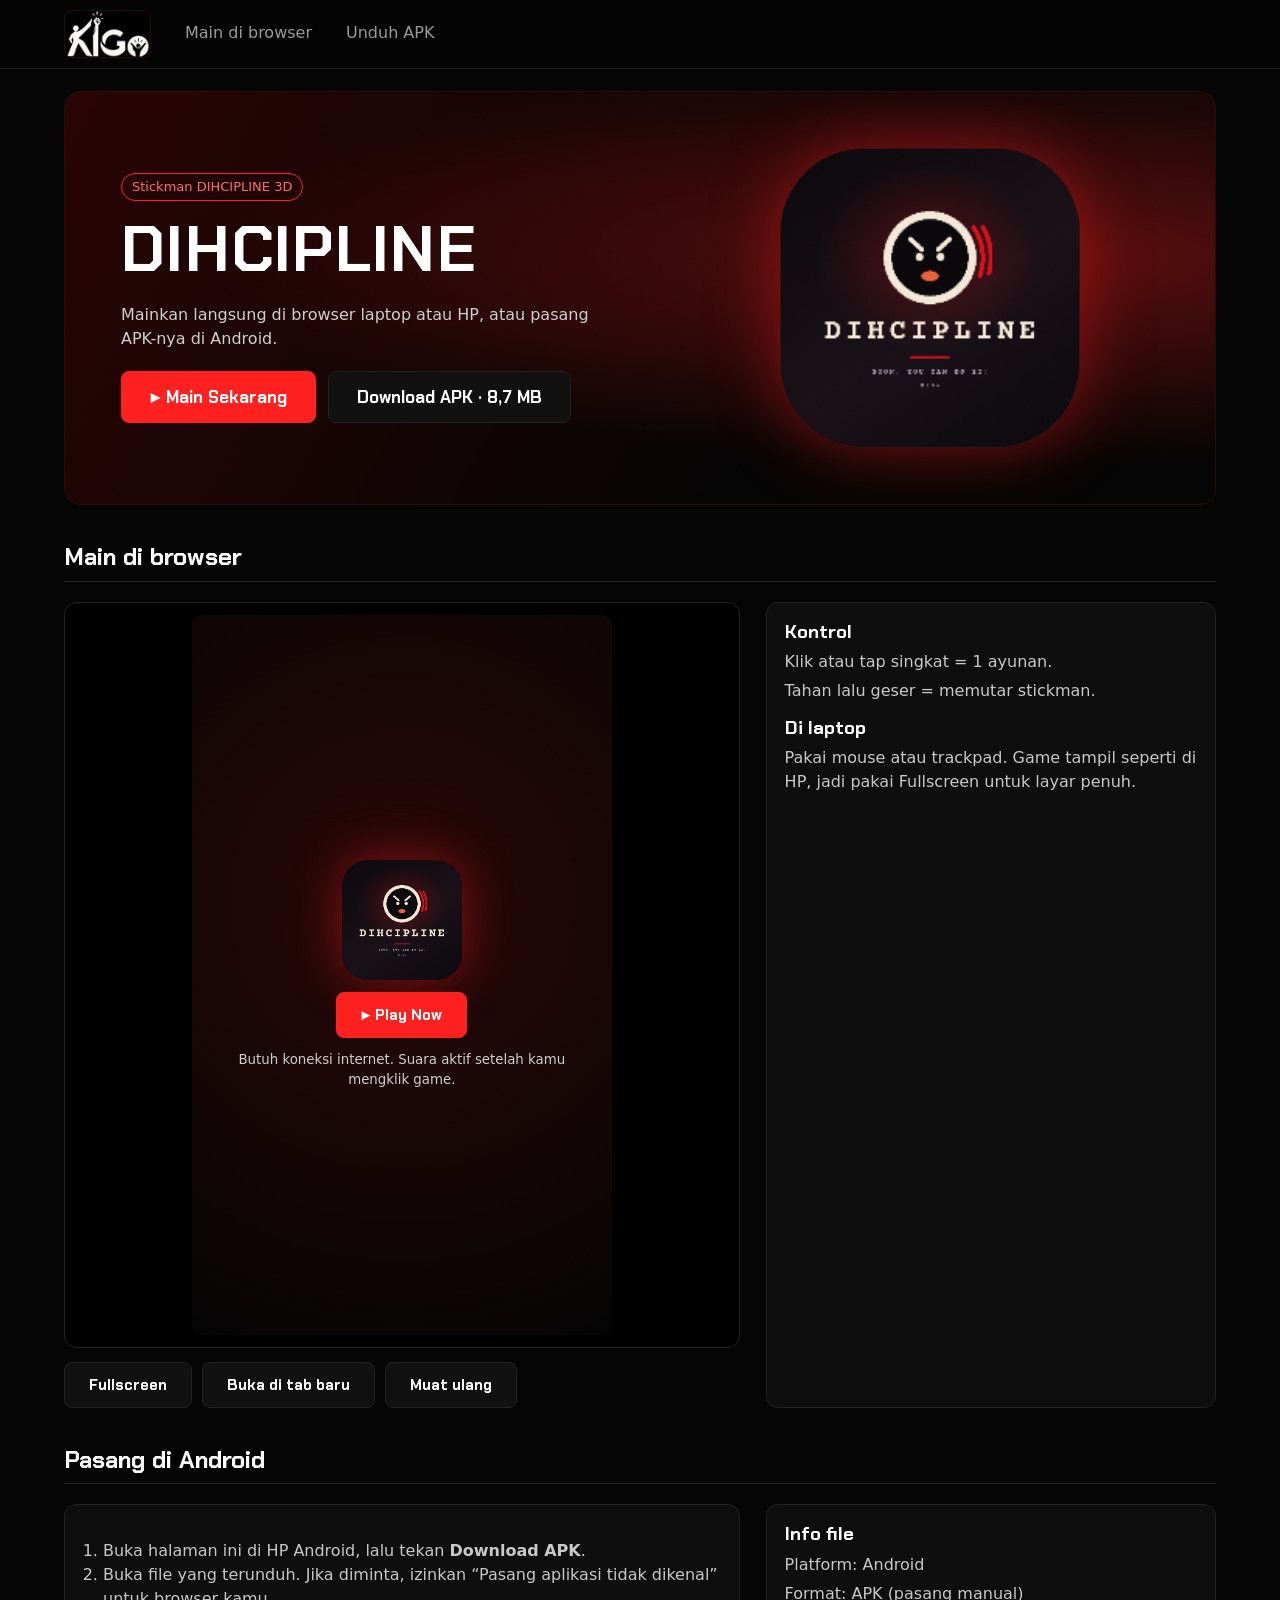
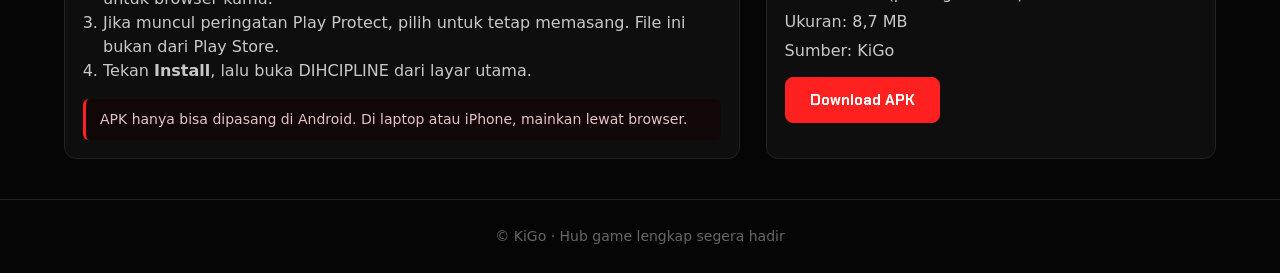
<file: kigo-vercel/index.html>
<!DOCTYPE html>
<html lang="id"><head>
<meta charset="utf-8"><meta name="viewport" content="width=device-width,initial-scale=1">
<title>DIHCIPLINE – Main & Unduh | KiGo</title>
<meta name="description" content="Mainkan Stickman DIHCIPLINE 3D langsung di browser, atau pasang APK-nya di Android.">
<meta name="theme-color" content="#050505">
<link rel="icon" type="image/jpeg" href="assets/kigo-icon.jpg"><link rel="apple-touch-icon" href="assets/kigo-icon.jpg">
<link rel="preconnect" href="https://fonts.googleapis.com"><link rel="preconnect" href="https://fonts.gstatic.com" crossorigin>
<link rel="stylesheet" href="https://fonts.googleapis.com/css2?family=Chakra+Petch:wght@500;700&display=swap">
<link rel="stylesheet" href="css/style.css">
<style>
.hero,section{scroll-margin-top:90px}.hero .btn{font-size:17px;padding:14px 28px}.panel p{margin:.3em 0}.panel h3:not(:first-child){margin-top:14px}
.gwrap{display:grid;place-items:center;background:#000;border:1px solid var(--line);border-radius:12px;padding:12px}
.gstage{position:relative;width:min(100%,420px);height:min(80vh,760px);min-height:480px;border-radius:10px;overflow:hidden;background:radial-gradient(circle at 50% 40%,#2a0808,#050505);display:grid;place-items:center}
.gstage iframe{position:absolute;inset:0;width:100%;height:100%;border:0}
.poster{display:grid;gap:12px;justify-items:center;padding:20px;text-align:center;color:#cfcfcf}.poster img{width:120px;border-radius:22%;box-shadow:0 0 50px rgba(255,32,32,.45)}
#ld{position:absolute;inset:0;z-index:2;background:#050505;align-content:center}
.gwrap:fullscreen{border:0;border-radius:0;padding:0}.gwrap:fullscreen .gstage{height:100vh;width:min(100vw,56.25vh);min-height:0;border-radius:0}
.gwrap:-webkit-full-screen{border:0;border-radius:0;padding:0}.gwrap:-webkit-full-screen .gstage{height:100vh;width:min(100vw,56.25vh);min-height:0;border-radius:0}
</style>
</head><body>
<header class="nav">
  <a class="logo" href="#atas" aria-label="KiGo"></a>
  <button class="burger" id="burger" aria-label="Buka menu" aria-expanded="false" aria-controls="menu"><span></span><span></span><span></span></button>
  <nav id="menu" aria-label="Menu utama"><a href="#main">Main di browser</a><a href="#apk">Unduh APK</a></nav>
</header>
<main>
  <div class="hero" id="atas">
    <div>
      <span class="tag">Stickman DIHCIPLINE 3D</span>
      <h1>DIHCIPLINE</h1>
      <p>Mainkan langsung di browser laptop atau HP, atau pasang APK-nya di Android.</p>
      <div class="acts"><a class="btn red" id="heroPlay" href="#main">▶ Main Sekarang</a><a class="btn" id="dl" href="assets/dihcipline.apk" download>Download APK · 8,7 MB</a></div>
    </div>
    <div class="art" role="img" aria-label="Ikon DIHCIPLINE" style="background-image:url(assets/dihcipline-icon.png)"></div>
  </div>
  <section id="main"><h2>Main di browser</h2>
    <div class="detail">
      <div>
        <div class="gwrap" id="gwrap"><div class="gstage" id="gstage">
          <div class="poster"><img src="assets/dihcipline-icon.png" alt="Ikon DIHCIPLINE"><button class="btn red" id="play">▶ Play Now</button><small>Butuh koneksi internet. Suara aktif setelah kamu mengklik game.</small></div>
        </div></div>
        <div class="row"><button class="btn" id="fs">Fullscreen</button><a class="btn" id="newtab" href="game/dihcipline.html" target="_blank" rel="noopener">Buka di tab baru</a><button class="btn" id="reload">Muat ulang</button></div>
      </div>
      <div class="panel"><h3>Kontrol</h3><p>Klik atau tap singkat = 1 ayunan.</p><p>Tahan lalu geser = memutar stickman.</p><h3>Di laptop</h3><p>Pakai mouse atau trackpad. Game tampil seperti di HP, jadi pakai Fullscreen untuk layar penuh.</p></div>
    </div>
  </section>
  <section id="apk"><h2>Pasang di Android</h2>
    <div class="detail">
      <div class="panel"><ol>
        <li>Buka halaman ini di HP Android, lalu tekan <b>Download APK</b>.</li>
        <li>Buka file yang terunduh. Jika diminta, izinkan “Pasang aplikasi tidak dikenal” untuk browser kamu.</li>
        <li>Jika muncul peringatan Play Protect, pilih untuk tetap memasang. File ini bukan dari Play Store.</li>
        <li>Tekan <b>Install</b>, lalu buka DIHCIPLINE dari layar utama.</li>
      </ol><div class="note" id="dev"></div></div>
      <div class="panel"><h3>Info file</h3><p>Platform: Android</p><p>Format: APK (pasang manual)</p><p>Ukuran: 8,7 MB</p><p>Sumber: KiGo</p>
        <div class="row"><a class="btn red" href="assets/dihcipline.apk" download>Download APK</a></div></div>
    </div>
  </section>
</main>
<footer class="foot">© KiGo · Hub game lengkap segera hadir</footer>
<script>
const $=i=>document.getElementById(i),st=$("gstage"),m=$("menu"),b=$("burger");let t;
b.onclick=()=>{b.setAttribute("aria-expanded",m.classList.toggle("open"))};
m.onclick=()=>{m.classList.remove("open");b.setAttribute("aria-expanded","false")};
$("dev").textContent=/Android/i.test(navigator.userAgent)?"Perangkat Android terdeteksi. Tekan Download APK untuk mulai.":"APK hanya bisa dipasang di Android. Di laptop atau iPhone, mainkan lewat browser.";
function play(){
  st.innerHTML='<div class="poster" id="ld"><div class="spin"></div>Memuat game…</div><iframe title="DIHCIPLINE" src="game/dihcipline.html" allow="fullscreen; autoplay; gamepad" allowfullscreen></iframe>';
  st.querySelector("iframe").onload=()=>{clearTimeout(t);$("ld")?.remove()};
  clearTimeout(t);t=setTimeout(()=>{const l=$("ld");if(l)l.innerHTML='<b>Game belum tampil?</b><p>Koneksi mungkin lambat atau game butuh internet untuk memuat grafik 3D.</p><a class="btn red" href="game/dihcipline.html" target="_blank" rel="noopener">Buka di tab baru</a>'},15000);
}
$("play").onclick=play;$("reload").onclick=play;$("heroPlay").onclick=play;
$("fs").onclick=()=>{if(!st.querySelector("iframe"))play();const w=$("gwrap");(w.requestFullscreen||w.webkitRequestFullscreen)?.call(w)};
</script>
</body></html>
</file>
<file: kigo-vercel/css/style.css>
:root{--bg:#050505;--card:#0e0e0e;--line:#222;--red:#ff2020;--glow:0 0 18px rgba(255,32,32,.45);--mute:#9a9a9a;--f:"Chakra Petch",system-ui,sans-serif}
*{box-sizing:border-box}html{scroll-behavior:smooth}
body{margin:0;background:var(--bg);color:#fff;font:16px/1.5 system-ui,-apple-system,Segoe UI,Roboto,sans-serif;overflow-x:hidden}
a{color:inherit;text-decoration:none}h1,h2,h3{font-family:var(--f);margin:0;line-height:1.15}
:focus-visible{outline:2px solid var(--red);outline-offset:2px}
.nav{position:sticky;top:0;z-index:20;display:flex;align-items:center;gap:20px;padding:10px 5vw;background:rgba(5,5,5,.92);backdrop-filter:blur(8px);border-bottom:1px solid var(--line)}
.logo{width:87px;height:48px;flex:none;border-radius:8px;background:#000 url(../assets/kigo-icon.jpg) 49% 32%/131.3% auto no-repeat;border:1px solid #2a0a0a}
nav{display:flex;gap:6px;margin-right:auto}nav a{padding:8px 14px;color:var(--mute);border-bottom:2px solid transparent;transition:.2s}
nav a:hover{color:#fff}nav a.on{color:#fff;border-color:var(--red);box-shadow:0 8px 14px -10px var(--red)}
.search input{width:220px;max-width:100%;padding:9px 14px;border-radius:99px;border:1px solid var(--line);background:#0b0b0b;color:#fff;font:inherit;transition:.2s}
.search input:focus{border-color:var(--red);box-shadow:var(--glow);outline:0}
.burger{display:none;margin-left:auto;background:none;border:1px solid var(--line);border-radius:8px;padding:10px;cursor:pointer}
.burger span{display:block;width:20px;height:2px;background:#fff;margin:4px 0}
main{min-height:70vh;padding:0 5vw 40px;outline:0}
.btn{display:inline-flex;align-items:center;gap:8px;padding:12px 24px;border-radius:8px;border:1px solid var(--line);background:#111;color:#fff;font:700 15px var(--f);cursor:pointer;transition:.2s}
.btn:hover{border-color:var(--red)}.btn.red{background:var(--red);border-color:var(--red)}.btn.red:hover{box-shadow:0 0 24px rgba(255,32,32,.7)}
.btn[disabled]{opacity:.45;pointer-events:none}
.hero{display:grid;grid-template-columns:1.2fr 1fr;gap:30px;align-items:center;margin:22px 0 10px;padding:clamp(22px,5vw,56px);border:1px solid #2a0a0a;border-radius:16px;overflow:hidden;background:radial-gradient(ellipse at 85% 40%,rgba(255,32,32,.35),transparent 60%),linear-gradient(120deg,#2a0505,#050505 65%)}
.hero h1{font-size:clamp(34px,6vw,64px);letter-spacing:.02em}.hero p{color:#cfcfcf;max-width:46ch}
.tag{display:inline-block;padding:3px 10px;border:1px solid var(--red);border-radius:99px;color:#ff6a6a;font-size:13px;margin-bottom:12px}
.acts{display:flex;gap:12px;flex-wrap:wrap;margin-top:20px}
.art{justify-self:center;width:min(300px,70%);aspect-ratio:1;border-radius:28%;box-shadow:0 0 70px rgba(255,32,32,.45);border:1px solid #3a0f0f;background:#000 center/cover}
section{margin-top:38px}section>h2{font-size:24px;margin-bottom:16px;padding-bottom:10px;border-bottom:1px solid var(--line)}
.pagehead h1{font-size:30px;margin:28px 0 16px}
.grid{display:grid;grid-template-columns:repeat(auto-fill,minmax(160px,1fr));gap:16px}
.card{position:relative;background:var(--card);border:1px solid var(--line);border-radius:12px;overflow:hidden;transition:.25s;animation:in .3s}
.card:hover{border-color:var(--red);box-shadow:var(--glow)}
.thumb{position:relative;display:grid;place-items:center;aspect-ratio:1;background:radial-gradient(circle,#2a0808,#0a0a0a);overflow:hidden}
.thumb img{width:62%;height:62%;object-fit:contain;border-radius:20%;transition:transform .35s}.card:hover .thumb img,.card:hover .ph{transform:scale(1.08)}
.ph{font:700 54px var(--f);color:#3a1212;transition:transform .35s}
.play{position:absolute;bottom:10px;left:50%;transform:translate(-50%,12px);opacity:0;padding:7px 18px;border-radius:99px;background:var(--red);font:700 14px var(--f);transition:.25s}
.card:hover .play,.thumb:focus-visible .play{opacity:1;transform:translate(-50%,0)}
.meta{padding:10px 12px 12px}.meta h3{font-size:16px;overflow:hidden;text-overflow:ellipsis;white-space:nowrap}.meta small{color:var(--mute)}
.fav{position:absolute;top:8px;right:8px;width:34px;height:34px;border-radius:50%;border:1px solid var(--line);background:rgba(0,0,0,.7);color:#888;cursor:pointer;font-size:17px}
.fav.on{color:var(--red);border-color:var(--red)}
.st{color:#ff6a6a}.st.soon{color:var(--mute)}
.bar{display:flex;flex-wrap:wrap;gap:10px;margin:0 0 18px;align-items:center}
.chip{padding:7px 14px;border-radius:99px;border:1px solid var(--line);background:none;color:var(--mute);cursor:pointer;font:inherit;transition:.2s}
.chip.on{color:#fff;border-color:var(--red);box-shadow:var(--glow)}
select{padding:8px 12px;border-radius:8px;background:#0b0b0b;color:#fff;border:1px solid var(--line);font:inherit;margin-left:auto}
.empty{text-align:center;padding:50px 20px;border:1px dashed #3a1212;border-radius:14px;color:var(--mute)}.empty b{display:block;color:#fff;font:700 20px var(--f);margin-bottom:6px}
.cats .card{padding:22px 16px;text-align:center;display:block}.cats h3{font-size:19px}
.detail{display:grid;grid-template-columns:1.5fr 1fr;gap:26px;margin-top:20px}
.stage{position:relative;aspect-ratio:16/10;background:#000;border:1px solid var(--line);border-radius:12px;overflow:hidden;display:grid;place-items:center;text-align:center;padding:16px}
.stage iframe{position:absolute;inset:0;width:100%;height:100%;border:0}
.stage .msg{position:relative;z-index:1}.stage.apk{aspect-ratio:auto;padding:30px;box-shadow:inset 0 0 60px rgba(255,32,32,.12)}
.panel{border:1px solid var(--line);background:var(--card);border-radius:12px;padding:18px}.panel h3{margin-bottom:8px}.panel p,.panel li{color:#c8c8c8}
ol{padding-left:20px}.row{display:flex;gap:10px;flex-wrap:wrap;margin-top:14px}
.note{margin-top:14px;padding:10px 14px;border-left:3px solid var(--red);background:#120707;border-radius:6px;color:#e6c3c3;font-size:14px}
.spin{width:34px;height:34px;border:3px solid #3a1212;border-top-color:var(--red);border-radius:50%;animation:sp 1s linear infinite;margin:0 auto 10px}
.foot{text-align:center;color:#666;padding:26px;border-top:1px solid var(--line);font-size:14px}
@keyframes in{from{opacity:0;transform:translateY(6px)}}@keyframes sp{to{transform:rotate(360deg)}}
@media(max-width:820px){.burger{display:block}
 nav{display:none;position:absolute;top:100%;left:0;right:0;flex-direction:column;background:#050505;padding:8px 5vw 14px;border-bottom:1px solid var(--line)}nav.open{display:flex}
 .search{order:3;width:100%}.search input{width:100%}.nav{flex-wrap:wrap}.hero,.detail{grid-template-columns:1fr}.art{order:-1;width:150px}select{margin-left:0}}
@media(prefers-reduced-motion:reduce){*{animation:none!important;transition:none!important}}
</file>
